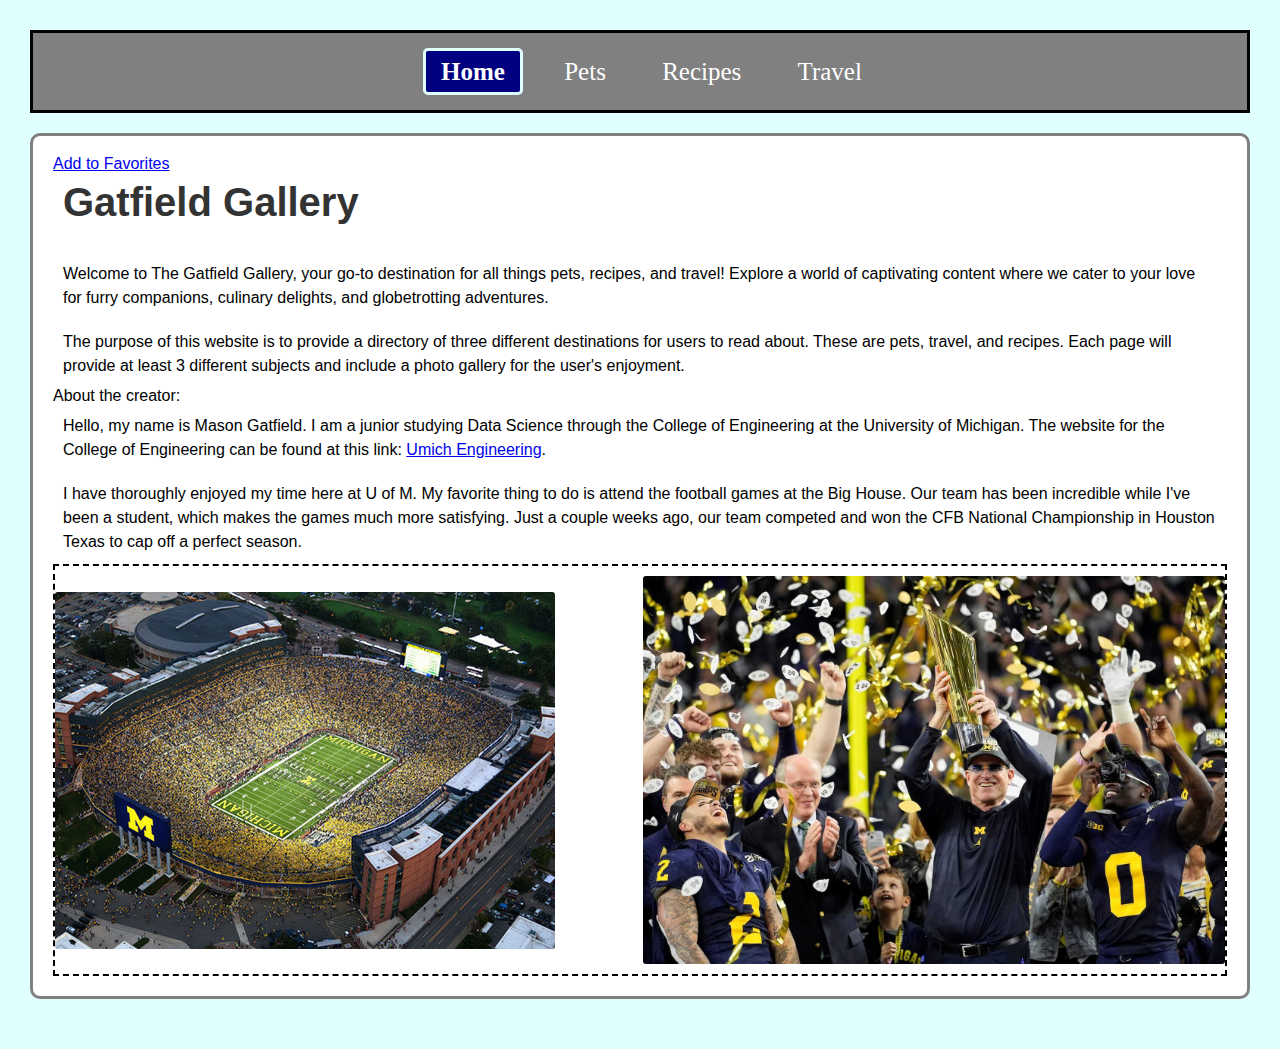
<file: index.html>
<!DOCTYPE html>
<html lang="en">
<head>
    <meta charset="UTF-8">
    <meta name="viewport" content="width=device-width, initial-scale=1.0">
    <link rel="stylesheet" href="css/html5reset.css">
    <link rel="stylesheet" href="css/style.css">
    <title>Pets</title>
</head>
<body>
    
    <a href = "#main" class="skip">Skip to Main Content</a>


<script>
    function addToFavorites(url, title) {
        // internet explorer
        if (window.external && ('AddFavorite' in window.external)) {
            window.external.AddFavorite(url, title);
        } 
        // Firefox
        else if (window.sidebar && window.sidebar.addPanel) {
            window.sidebar.addPanel(title, url, '');
        }
        // Opera browser
        else if (window.opera && window.print) { 
            var elem = document.createElement('a');
            elem.setAttribute('href', url);
            elem.setAttribute('title', title);
            elem.setAttribute('rel', 'sidebar');
            elem.click();
        } 
        // other browsers do not support adding favories
        else { 
            alert("Your browser doesn't seem to support adding favorites. Instead, please use your browser's bookmark function.");
        }
    }
</script>
    
    <header>

        <nav>
            <ul class = "nav-ul">
                <li class="active"><a href = "index.html">Home</a></li>
                <li><a href = "pets.html">Pets</a></li>
                <li><a href = "recipes.html">Recipes</a></li>
                <li><a href = "travel.html">Travel</a></li>
            </ul>
        </nav>

    </header>
    <main id="main">
        <div class = "fav">
            <a href="javascript:void(0);" onclick="addToFavorites('https://gatfieldm.github.io/ccp_tablet_w24/', 'Gatfield Gallery');">Add to Favorites</a>
        </div>
        <h1>Gatfield Gallery</h1>
        <div>
            <p>Welcome to The Gatfield Gallery, your go-to destination for all things pets, recipes, and travel! Explore a world of captivating content where we cater to your love for furry companions, culinary delights, and globetrotting adventures. </p>

        </div>

        <div>
            <p>The purpose of this website is to provide a directory of three different destinations for users to read about. These are pets, travel, and recipes. Each page will provide at least 3 different subjects and include a photo gallery for the user's enjoyment.</p>

        </div>
            
            <!-- Jackie Wolf -->
    
        <div>About the creator: 
            <p>Hello, my name is Mason Gatfield. I am a junior studying Data Science through the College of Engineering 
                at the University of Michigan. The website for the College of Engineering can be found at this link: <a href =
                "https://www.engin.umich.edu/">Umich Engineering</a>. 
            </p>
            <p>
                I have thoroughly enjoyed my time here at U of M. My favorite thing to do is attend the football games at the
                Big House. Our team has been incredible while I've been a student, which makes the games much more satisfying.
                Just a couple weeks ago, our team competed and won the CFB National Championship in Houston Texas to cap off a 
                perfect season.
            </p>
        </div>
        <div class = "index-gallery">
            <img src ="images/bighouse.jpg" alt = "A helicopter's view of a full Michigan Stadium, nicknamed the Big House">
            <img src="images/michiganship.jpg" alt = "Michigan head coach Jim Harbaugh holding up the Championship trophy as confetti falls">
        </div>

    </main>
    
</body>
</html>
</file>
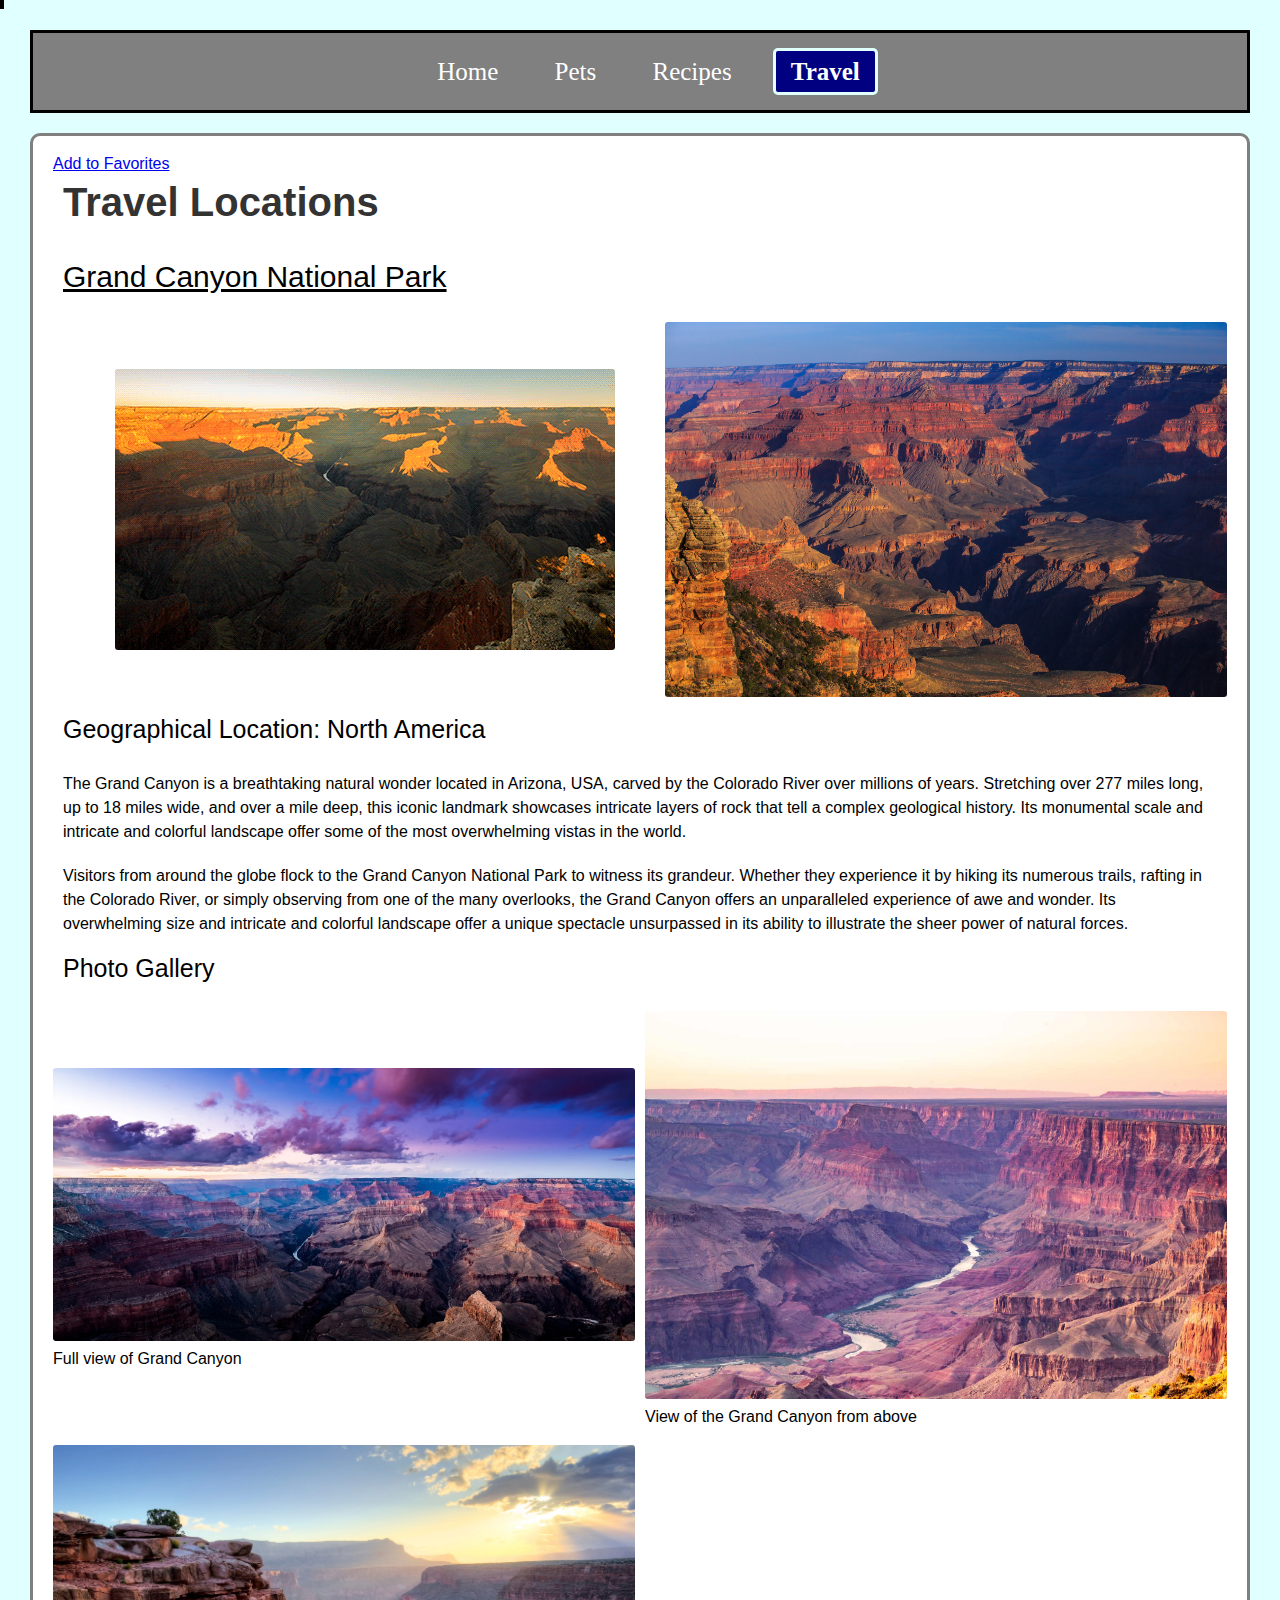
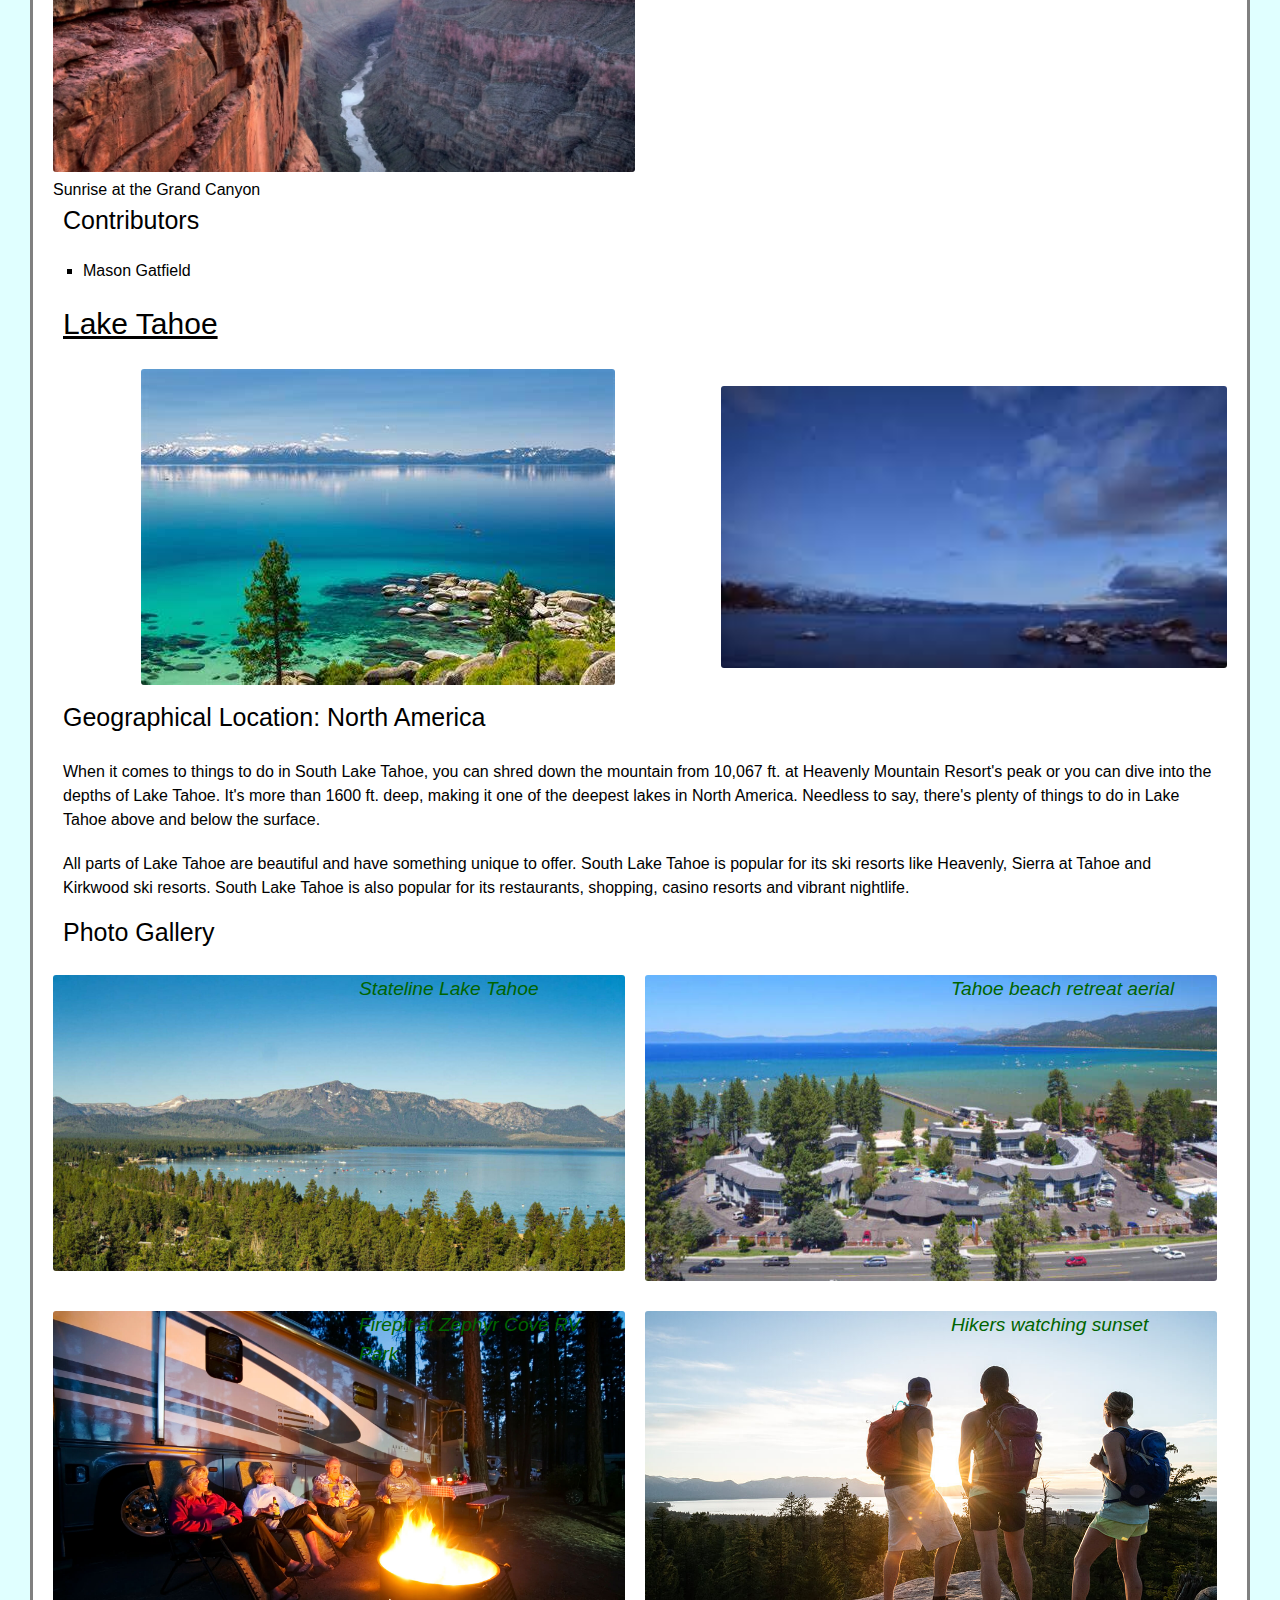
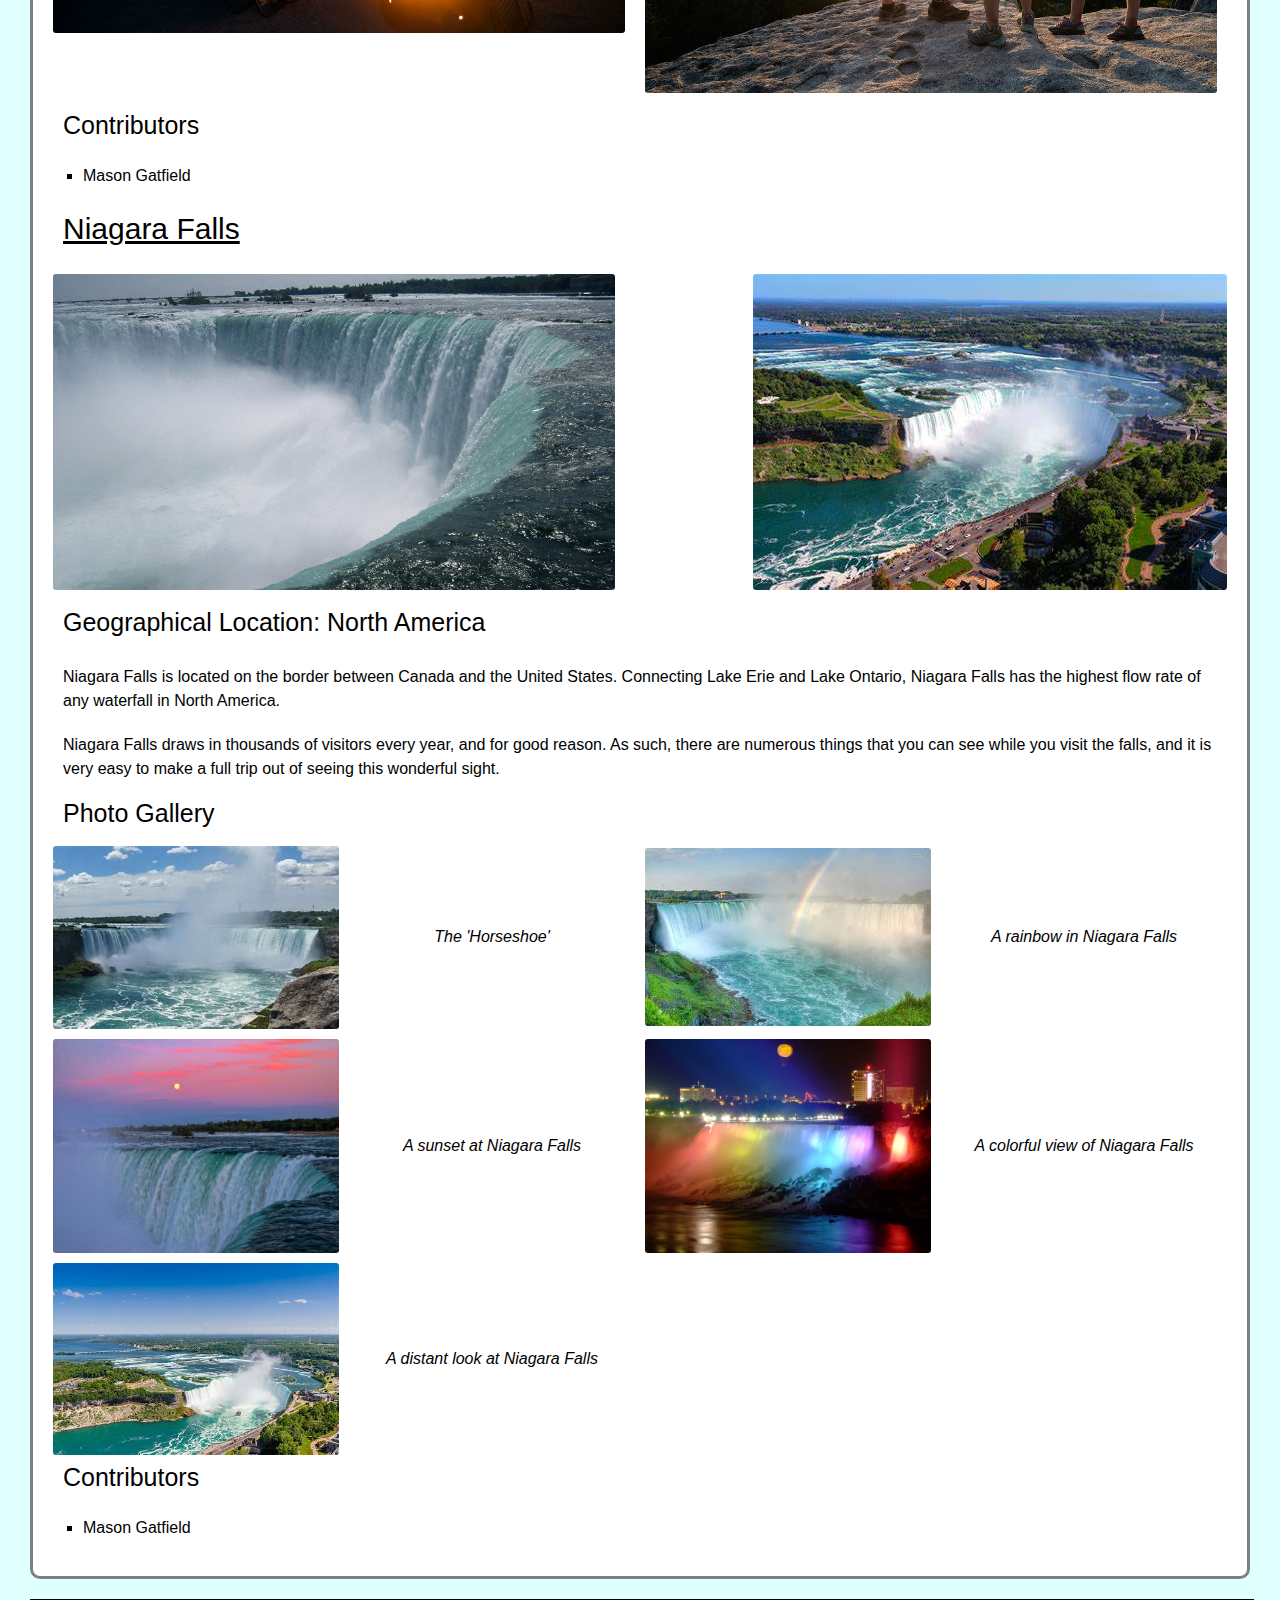
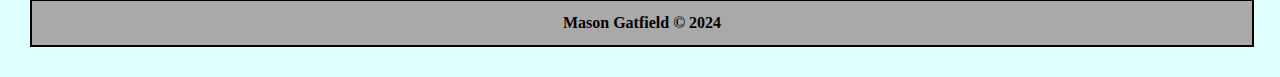
<file: travel.html>
<!DOCTYPE html>
<html lang="en">
<head>
    <meta charset="UTF-8">
    <meta name="viewport" content="width=device-width, initial-scale=1.0">
	<link rel="stylesheet" href="css/html5reset.css">
    <link rel="stylesheet" href="css/style.css">
    <title>Travel Locations</title>
</head>
<body>

    <!--- NEED AT LEAST 3 Locations-->
	<a href = "#main" class="skip">Skip to Main Content</a>

<script>
    function addToFavorites(url, title) {
        // internet explorer
        if (window.external && ('AddFavorite' in window.external)) {
            window.external.AddFavorite(url, title);
        } 
        // Firefox
        else if (window.sidebar && window.sidebar.addPanel) {
            window.sidebar.addPanel(title, url, '');
        }
        // Opera browser
        else if (window.opera && window.print) { 
            var elem = document.createElement('a');
            elem.setAttribute('href', url);
            elem.setAttribute('title', title);
            elem.setAttribute('rel', 'sidebar');
            elem.click();
        } 
        // other browsers do not support adding favories
        else { 
            alert("Your browser doesn't seem to support adding favorites. Instead, please use your browser's bookmark function.");
        }
    }
</script>
    <header>
		<nav>
			<ul class = "nav-ul">
				<li><a href = "index.html" >Home</a></li>
				<li><a href = "pets.html">Pets</a></li>
				<li><a href = "recipes.html">Recipes</a></li>
                <li class="active"><a href = "travel.html">Travel</a></li>
                
			</ul>
		</nav>
	</header>
    <main id="main">
		<div class = "fav">
			<a href="javascript:void(0);" onclick="addToFavorites('https://gatfieldm.github.io/ccp_tablet_w24/', 'Gatfield Gallery');">Add to Favorites</a>
		</div>


				<h1>Travel Locations</h1>
				<div class="bar-box">
					<div class="bar" id="progBar"></div>
				</div>
				<div>
					<h2>Grand Canyon National Park</h2>
					<div class = "grid-travel-title">
						<img src="images/Grand_Canyon.gif" alt = "">
						<img src="images/Grand_Canyon.jpg" alt = "">
					</div>
					<h3><strong>Geographical Location</strong>: North America</h3>

					<p>The Grand Canyon is a breathtaking natural wonder located in Arizona, USA, carved by the Colorado River over millions of years. Stretching over 277 miles long, up to 18 miles wide, and over a mile deep, this iconic landmark showcases intricate layers of rock that tell a complex geological history. Its monumental scale and intricate and colorful landscape offer some of the most overwhelming vistas in the world.
					</p> 
					<p>Visitors from around the globe flock to the Grand Canyon National Park to witness its grandeur. Whether they experience it by hiking its numerous trails, rafting in the Colorado River, or simply observing from one of the many overlooks, the Grand Canyon offers an unparalleled experience of awe and wonder. Its overwhelming size and intricate and colorful landscape offer a unique spectacle unsurpassed in its ability to illustrate the sheer power of natural forces.
					</p>
					<h3>Photo Gallery</h3>
					<div class = "grid-gallery-3s">
						<figure>
						<img src="images/Grand_Canyon2.jpg"  alt = "The view of Grand Canyon National Park in one glance
						">
						<figcaption>Full view of Grand Canyon</figcaption>
						</figure>
						<figure>
						<img src="images/Grand_Canyon3.jpg"  alt="A river crosses through the middle of Grand Canyon National Park.">
						<figcaption>View of the Grand Canyon from above</figcaption>
						</figure>
						<figure>
						<img src="images/Grand_Canyon4.jpg"  alt="A view of sunrise at the Grand Canyon National Park">
						<figcaption>Sunrise at the Grand Canyon</figcaption>
						</figure>
					</div>
					
					
					<h3>Contributors</h3>
					<ul>
						<li>Mason Gatfield</li>
					</ul>
				
				</div>


				<div>
					<h2>Lake Tahoe</h2>
					<div class = "grid-travel-title">
						<img src="images/laketitle.jpg" alt = "Close view of Lake Tahoe in the daytime">
						<img class = "resize-img" src="images/laketahoe.jpeg" alt="Beautiful view of Lake Tahoe from the distance at night">
					</div>
					<h3><strong>Geographical Location</strong>: North America</h3>

					<p>When it comes to things to do in South Lake Tahoe, you can shred down the mountain from 10,067 ft. at Heavenly Mountain Resort's peak or you can dive into the depths of Lake Tahoe. It's more than 1600 ft. deep, making it one of the deepest lakes in North America. Needless to say, there's plenty of things to do in Lake Tahoe above and below the surface.
					</p> 
					<p>All parts of Lake Tahoe are beautiful and have something unique to offer. South Lake Tahoe is popular for its ski resorts like Heavenly, Sierra at Tahoe and Kirkwood ski resorts. South Lake Tahoe is also popular for its restaurants, shopping, casino resorts and vibrant nightlife.
					</p>
					<h3>Photo Gallery</h3>
					<div class = "grid-travel">
						<img src="images/StatelineLakeTahoeCam.jpg" alt = "Stateline Lake Tahoe">
						<p> Stateline Lake Tahoe</p>

						<img src="images/tahoe_beach_retreat_aerial.jpg" alt="A river crosses through the middle of Grand Canyon National Park.">
						<p>Tahoe beach retreat aerial</p>
						<!-- <video width="200"  controls>
							<source src="images/kid.webp">
							<p>Best thing to do in lake tahoe before summer ends</p> -->

						<!-- </video> -->
						<img src="images/Firepit_at_Zephyr_Cove_RV_Park.jpeg" alt="Firepit at Zephyr Cove RV Park">
						<p>Firepit at Zephyr Cove RV Park</p>

						<img src="images/Hikers_watching_sunset.jpg" alt = "Hikers watching sunset">
						<p>Hikers watching sunset</p>
					</div>
					
					
					<h3>Contributors</h3>
					<ul>
						<li>Mason Gatfield</li>
					</ul>
				</div>

				<div>
					<h2>Niagara Falls</h2>

					<div class="grid-travel-title">
						<img class="col" src="images/Niagara_Falls_gif.gif" alt="" onclick="newWindow(this.src)">
						<img class="col" src="images/Niagara_Falls_jpg.jpg" alt="" onclick="newWindow(this.src)">
					</div>
					<h3><strong>Geographical Location</strong>: North America</h3>
				
					<p>Niagara Falls is located on the border between Canada and the United States. Connecting Lake Erie and Lake Ontario, Niagara Falls has the highest flow rate of any waterfall in North America.
					</p>
					<p>Niagara Falls draws in thousands of visitors every year, and for good reason. As such, there are numerous things that you can see while you visit the falls, and it is very easy to make a full trip out of seeing this wonderful sight.
					</p>
					<h3>Photo Gallery</h3>
					<div class="Niagara-div" id="enlarged-container">
						<img class="Niagara" src="images/Niagara_Falls_2.jpg" alt="A visualization of the 'Horseshoe' part of the falls" onclick="newWindow(this.src)">
						<p>The 'Horseshoe'</p>
				
						<img class="Niagara" src="images/Niagara_Falls_Rainbow.jpg" alt="Niagara Falls with a rainbow touching down in it" onclick="newWindow(this.src)">
						<p>A rainbow in Niagara Falls</p>
				
						<img class="Niagara" src="images/Niagara_Falls_Sunset.jpg" alt="An orange sky overlooking Niagara Falls" onclick="newWindow(this.src)">
						<p>A sunset at Niagara Falls</p>
				
						<img class="Niagara" src="images/Niagara_Falls_Colorful.jpg" alt="Niagara Falls illuminated with colored lights" onclick="newWindow(this.src)">
						<p>A colorful view of Niagara Falls</p>
				
						<img class="Niagara" src="images/Niagara_Falls_Zoom-Out.jpg" alt="Niagara Falls from a distant perspective" onclick="newWindow(this.src)">
						<p>A distant look at Niagara Falls</p>
					</div>
					<h3>Contributors</h3>
					<ul>
						<li>Mason Gatfield</li>
					</ul>
				</div>	
	<script>
		function newWindow(imageSrc) {
			window.open(imageSrc, "_blank");
		}
	</script>
	<script>
		

	var progressBar = document.getElementById("progBar");

	function moveBar() {
		var scrollTop = window.scrollY || document.documentElement.scrollTop;
		var scrollHeight = document.documentElement.scrollHeight - document.documentElement.clientHeight;
		var scrolled = (scrollTop / scrollHeight) * 100;
		progressBar.style.width = scrolled + "%";
	}

	window.addEventListener("scroll", moveBar);
	</script>		

    </main>
    <footer>
		<p>Mason Gatfield &copy; 2024</p>
	</footer>
</body>
</html>
</file>
<file: css/style.css>
body, h1, h2, p, ul {
    margin: 0;
    padding: 10px;
  }
body {
    background-color: lightcyan;
    font-family: 'Arial';
    font-size: 16px;
}
header {
    position: relative;
    background-color: #333;
    color: white;
    padding: auto;
    text-align: center;
    justify-content: center;

}
main {
    max-width: 1200px;
    margin: 20px auto;
    padding: 20px;
    background-color: white;
    border: solid grey;
    border-radius: 10px;
}
nav {
    background-color: grey;
    padding: 5px;
    text-align: center;
    justify-content: center;
    font-size: 20px;
   
    
}
.nav-ul {
    list-style: none;
    padding: 10px;
    margin: 0;
    display: inline;
    font-family:Cambria, Cochin, Georgia, Times, 'Times New Roman', serif;
    font-size: 25px;
  }
nav a {
    color: white;
    text-decoration: none;
    padding: 8px 15px;
    display: inline-block;
}
nav li {
    display: inline-block;
    justify-content: center;
    margin: 0 10px;
}
a.skip{
    position: absolute;
    left: -999px;
    top: auto;
    width: 50px;
    height: 50px;
    overflow: hidden;
  }
  
a.skip:focus {
    left: auto;
    top: auto;
    width: auto;
    height: auto;
    background-color: darkblue;
    color: white;
    overflow: visible;
    text-align: center;
    font-weight: bold  ;
  }
nav a:hover {
    background-color: #555;
    border-radius: 5px;
}

nav li.active {
    background-color: navy;
    display: inline-block;
    border-radius: 5px;
    border: solid lightcyan;
    font-weight: bold;
}

h1{
    color: #333;
    margin-bottom: 20px;
    font-size: 30px;
    font-weight: bold;
    padding: 10px;
}

h2 {
    font-size: 25px;
    text-decoration: underline;
    padding: 10px;
    margin-bottom: 10px;
}

h3 {
    font-size: 22px;
    padding: 10px;
    margin-bottom: 10px;
}

img {
    max-width: 100%;
    max-height: 500px;
    height: auto;
    display: block;
    margin: 10px 0;
    border-radius: 3px;
}

.resize-img {
    width: 90%;
}
/* .grid-gallery {
    display: grid;
    grid-template-columns: 1fr 1fr 1fr 1fr;
    gap: 10px;
} */

.grid-gallery{
    /* grid with 1 column 4 rows */
    /* center images in div */
    display: grid;
    grid-template-rows: 1fr 1fr 1fr 1fr;
    gap: 10px;
    img, video {
        margin: 0 auto;
        display: block;
    }



}

.grid-gallery-3 {
    display: grid;
    grid-template-columns: 1fr 1fr 1fr;
    gap: 10px;
    p {
        font-style: italic;
    
    }
    figcaption {
        text-align: center;
        font-style: italic;
    }
}
.grid-gallery-3s {
    display: grid;
    grid-template-columns: 1fr;
    justify-content: baseline;
    img {
        max-width: 75%;
    }
}
.grid-gallery-3f {
    display: grid;
    grid-template-columns: 1fr;
    gap: 10px;
    img {
        max-width: 30%;
        margin-left: auto;
        margin-right: auto;
    }

}
.Niagara-div p{
    margin: 0 auto;
    text-align: center;
    font-style: italic;
}
.Niagara {
    justify-content: center;
    display: grid;
    margin: 0 auto;
}
.center-image {
    margin: 0 auto;
    border: 2px solid black;
    width: 50%;
}
.index-gallery {
    display: grid;
    grid-template-columns: 1fr 1fr
}

p {
    line-height: 1.5;
}
main ul{
    list-style-type: square;
    margin-left: 20px;
    padding: 10px;
  }
main ol{
    list-style-type: decimal;
    margin-left: 20px;
}
li {
    margin-bottom: 10px;
}

footer {
    background-color: darkgrey;
    color: black;
    padding: 0;
    text-align: center;
    font-weight: bold;
    font-family: Cambria, Cochin, Georgia, Times, 'Times New Roman', serif;
    position: fixed;
    bottom: 0;
    left: 0;
    width: 100%;
}
  
/* Media Queries
Did you include media queries to ensure that any gifs or other animation are not displayed when the user prefers reduced-motion? */
@media (prefers-reduced-motion: reduce) {
    .gif {
      display: none;
    }
    * {
        animation-duration: 0.01ms;
        transition-duration: 0.01ms;
      }
  }


    @media (min-width: 800px) {
        a.skip:focus {
            position: absolute;
            left: 10px;
            top: 10px;
            z-index: 9999;
            width: auto;
            height: auto;
            overflow: hidden;
          }

        html {
            scroll-behavior: smooth;
        }
        
        body {
            padding: 30px;
        }
        header {
            position: fixed;
            display: flex;
            justify-self: center;
            top: 0;
            width: 90%;
            left: 50%;
            
        }

         nav{
            position: fixed;
            display: grid;
            grid-template-columns: 4fr;
            justify-content: center;
            align-self: center;
            right:10%;
            top: 0;
            z-index: 1030;
            border: 3px solid black;
            width: 600px;
         }


        .grid-gallery {
            display: flex;
            flex-wrap: wrap;
            justify-content: space-between;

            img {
                height: auto;
                max-width: 40%;
            }

        }
        .grid-travel-4 {
            display: grid;
            grid-template-columns: 1fr 1fr 1fr 1fr;
            gap: 10px;
        }
        .grid-travel {
            display: grid;
            grid-template-columns: 1fr 1fr 1fr 1fr;
            gap: 10px;
            p{
                font-style: italic;
                font-weight: 500;
                font-size: larger;
                color: darkgreen;
                
            }
            img {
                max-width: 200%;
            }
        }
        
        .grid-travel-title {
            display: grid;
            grid-template-columns: 1fr 1fr;
            gap: 12px;
        }

        
        .grid-gallery-3 {
            display: grid;
            grid-template-columns: 1fr 1fr 1fr;
            justify-content: space-between;
            img {
                max-width: 75%;
            }
        }
        .grid-gallery-3s {
            display: flex;
            justify-content: space-between;
            gap: 10px;

            img {
                max-width: 100%;
            }
        }
        .grid-gallery-3f {
            display: flex;
            justify-content: space-between;
            gap: 10px;
            img {
                max-width: 30%;
            }
        }

        
        .grid-gallery-3 img {
            display: flex;
            width: 100%;


        }
        .index-gallery {
            display: grid;
            justify-content: space-between;
            column-gap: 10px;
        }

        p {
            line-height: 1.5;

        }

        .grid-travel-4 {
            display: flex;
            flex-wrap: wrap;
            justify-content: space-between;
            gap: 10px;
        }
        .Niagara-div {
            display: grid;
            grid-template-columns: 2fr 1fr;
            gap: 10px;
            align-items: center;

        }
        .Niagara {
            display: flex;
            flex-wrap: wrap;
            justify-content: space-between;
        }
    


}

@media (min-width: 1000px){
    h1 {
        font-size: 40px;
    }
    h2 {
        font-size: 30px;
    }
    h3 {
        font-size: 25px;
    }
    p {
        font-size: 16px;
    }
    
    a.skip:focus {
        position: absolute;
        left: 10px;
        top: 10px;
        z-index: 9999;
        width: auto;
        height: auto;
        overflow: hidden;
      }
    
    nav {
        width: 100%;
        position: static;
        justify-content: center;
    }
    nav ul {
        width: 100%;
        position: static;
    }
    header {
        width: 100%;
        position: static;
        background-color: #333;
        color: white;
        text-align: center;
        justify-content: center;
    
    }
    
    .grid-gallery {
        all: initial;
        display: grid;
        grid-template-columns: 1fr 1fr 1fr 1fr;
        gap: 10px;
        img{
            max-width: 100%;
        
        }
        border: dashed 3px black;
        padding: 10px;
    }

    .grid-gallery-3 {
        display: grid;
        grid-template-columns: 1fr 1fr 1fr;
        gap: 10px;
    }

    .center-image{
        width: 30%;
        height: 30%;
        border: dashed 6px black;
        max-height: none;
    }

    .Niagara-div {
        display: grid;
        grid-template-columns: 1fr 1fr 1fr 1fr;
        gap: 10px;
    }

    .grid-travel {
        display: grid;
        grid-template-columns: 1fr 1fr 1fr 1fr;
        justify-content: center;
        /* p{
            font-style: oblique;
            font-weight: 500;
            color: orangered;
            font-size: 20px;
            -webkit-text-stroke: 1px black;
            
        } */
        img {
            max-width: 200%;
        }
    }

    .grid-travel-title{
        justify-items: end;
        align-items: center;
        gap: 50px;
    }

    .grid-gallery-3s {
        display: grid;
        grid-template-columns: 1fr 1fr;
        justify-items: center;
        align-items: center;
    }

    .grid-gallery-3f{
        border: dashed 2px black;
        display: flex;
        justify-content: space-around;
        align-items: center; 
      }

    
    .center-image{
        min-width: 50%;
    }


    .index-gallery {
        display: grid;
        grid-template-columns: 1fr 1fr;
        gap: 5px;
        align-items: center;
        border: 2px dashed black;

    }

    footer{
        position: static;
        border: 2px solid black;
    }




    .bar-box {
        width: 100%;
        height: 5px;
        background-color: transparent;
        position: fixed;
        top: 0;
        bottom: 0;
        left: 0;

    }

    .bar {
        height: 5px;
        background-color: cyan;
        width: 0;
        border: 2px solid black;
    }

}
</file>
